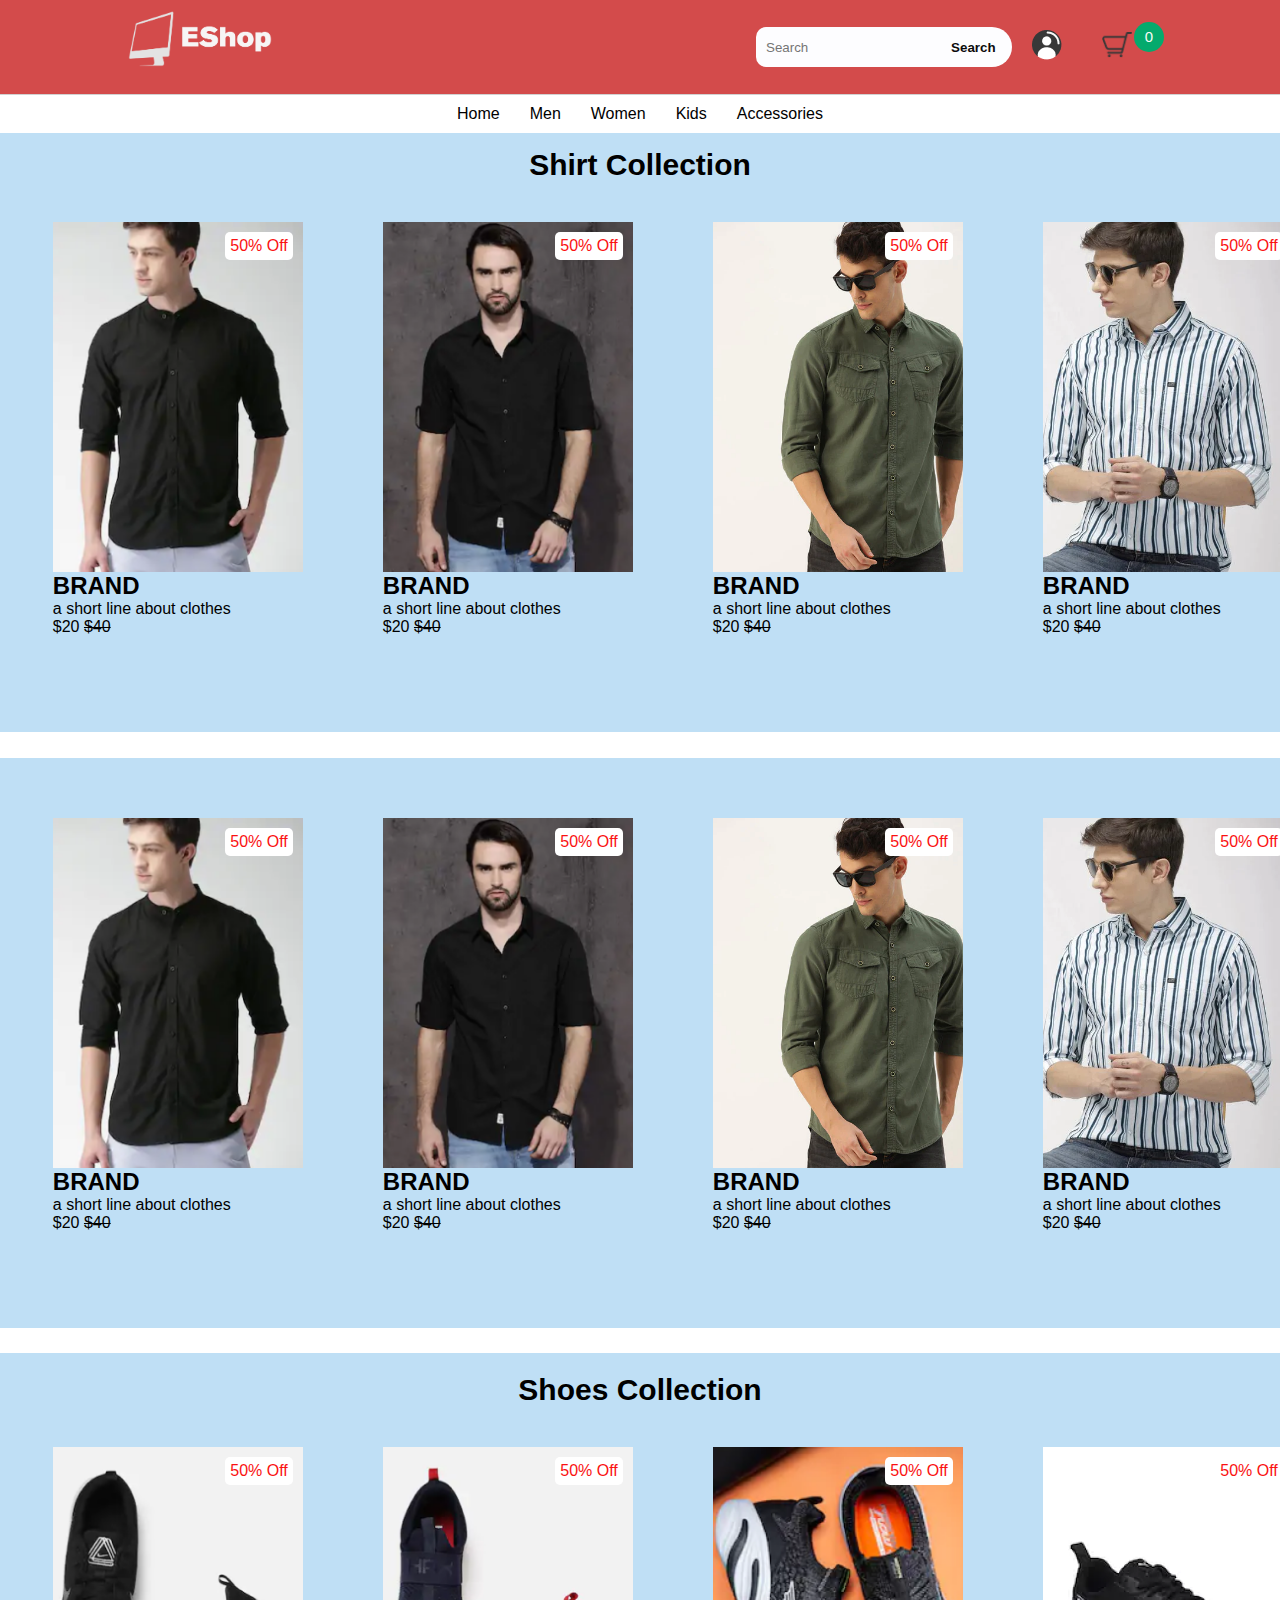
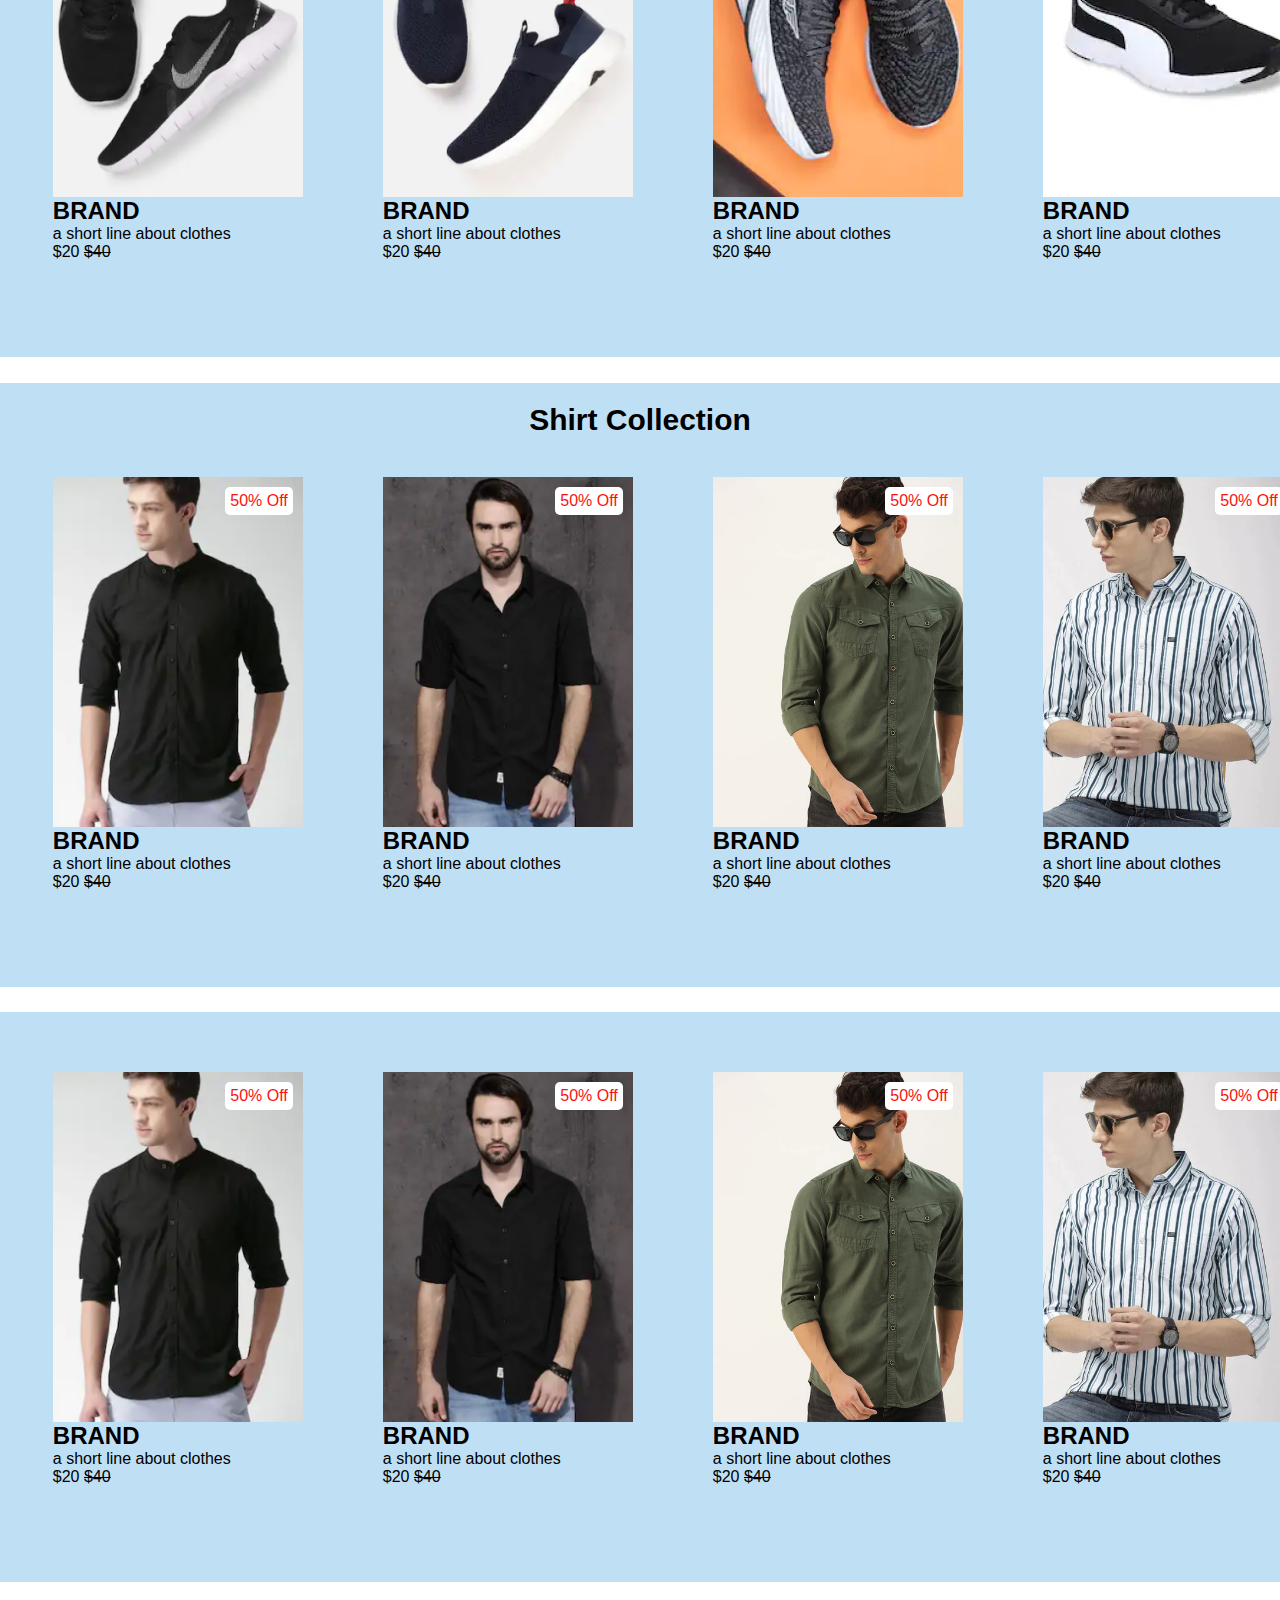
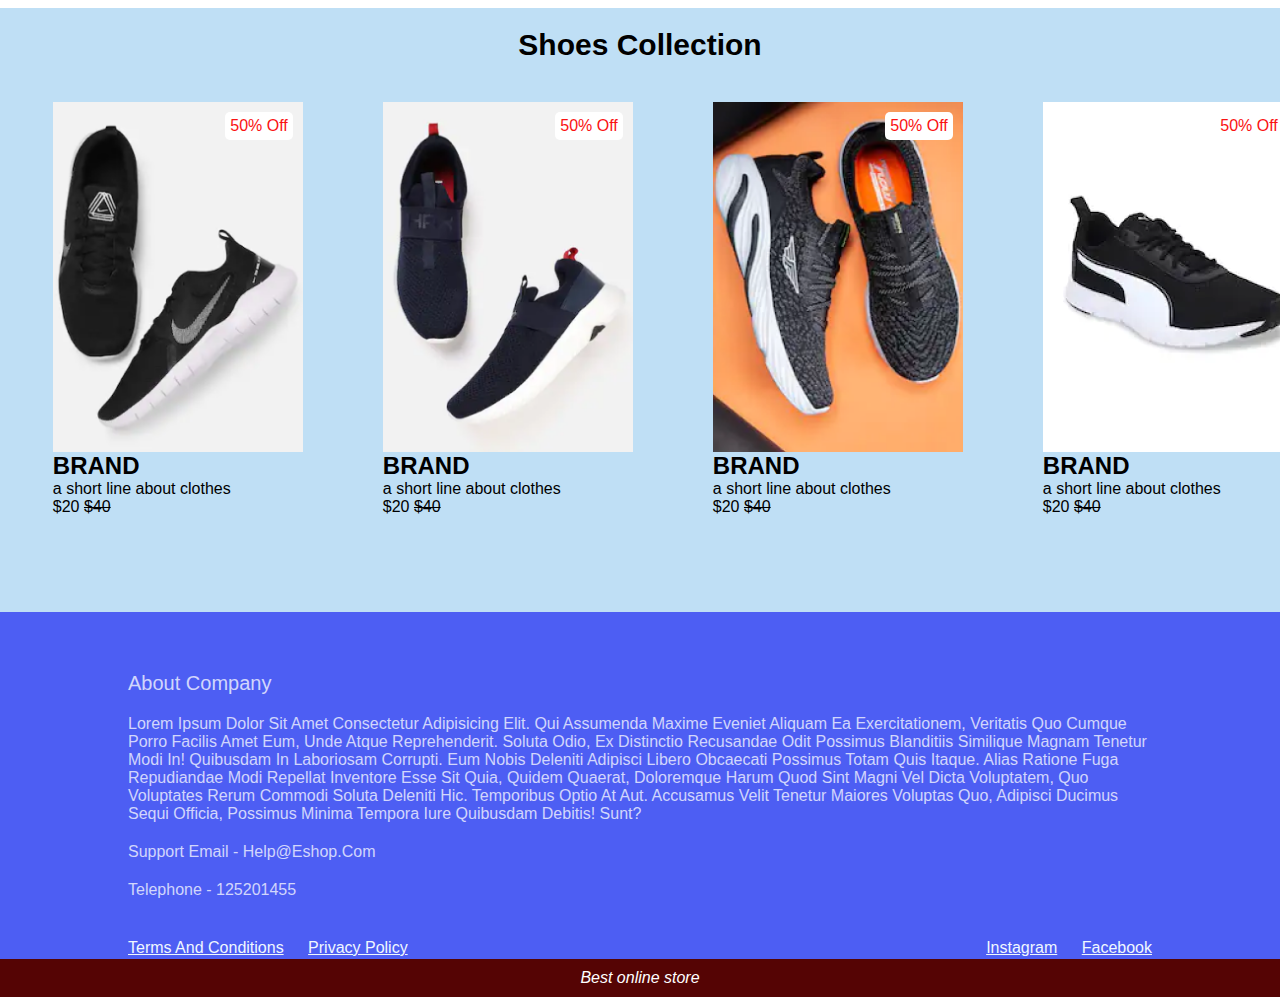
<file: index.html>
<!DOCTYPE html>
<html lang="en" dir = "ltr">
<head>
    <meta charset="UTF-8">
    <meta http-equiv="X-UA-Compatible" content="IE=edge">
    <meta name="viewport" content="width=device-width, initial-scale=1.0">
    <title>fashion Store</title>
   <link rel="stylesheet" href="css/home.css">

</head>

  
<body>
    <nav class = "navbar" >

    </nav>


    <header class =  "hero-section">
    <section class="product" >
       
        
   
        <h2 class = "product-category">Shirt collection</h2>

        <div class="product-container" >
            <div class="product-card">
                <div class="product-image">
                    
                   <img src="css/img/card7.png" class="product-thumb" alt="">
                   <span class="discount-tag">50% off</span>
                  <button class="card-btn">Add to wishlist</button>  
                </div>
                <div class="product-info">
                     <h2 class="product-brand">brand </h2>
                     <p class="product-short-des">a short line about clothes</p>
                     <span class="price">$20</span>
                     <span class="actual-price"><s>$40</s></span>
                </div>
            </div>
            <div class="product-card">
                <div class="product-image">
                    
                   <img src="css/img/card6.png" class="product-thumb" alt="">
                   <span class="discount-tag">50% off</span>
                  <button class="card-btn">Add to wishlist</button>  
                </div>
                <div class="product-info">
                     <h2 class="product-brand">brand </h2>
                     <p class="product-short-des">a short line about clothes</p>
                     <span class="price">$20</span>
                     <span class="actual-price"><s>$40</s></span>
                </div>
            </div>
            <div class="product-card">
                <div class="product-image">
                    
                   <img src="css/img/card3.png" class="product-thumb" alt="">
                   <span class="discount-tag">50% off</span>
                  <button class="card-btn">Add to wishlist</button>  
                </div>
                <div class="product-info">
                     <h2 class="product-brand">brand </h2>
                     <p class="product-short-des">a short line about clothes</p>
                     <span class="price">$20</span>
                     <span class="actual-price"><s>$40</s></span>
                </div>
            </div>
            <div class="product-card">
                <div class="product-image">
                    
                   <img src="css/img/card4.png" class="product-thumb" alt="">
                   <span class="discount-tag">50% off</span>
                  <button class="card-btn">Add to wishlist</button>  
                </div>
                <div class="product-info">
                     <h2 class="product-brand">brand </h2>
                     <p class="product-short-des">a short line about clothes</p>
                     <span class="price">$20</span>
                     <span class="actual-price"><s>$40</s></span>
                     
                </div>
            </div>
            <div class="product-card">
                <div class="product-image">
                    
                   <img src="css/img/card5.png" class="product-thumb" alt="">
                   <span class="discount-tag">50% off</span>
                  <button class="card-btn">Add to wishlist</button>  
                </div>
                <div class="product-info">
                     <h2 class="product-brand">brand </h2>
                     <p class="product-short-des">a short line about clothes</p>
                     <span class="price">$20</span>
                     <span class="actual-price"><s>$40</s></span>
                </div>
            </div>
            <div class="product-card">
                <div class="product-image">
                    
                   <img src="css/img/card2.png" class="product-thumb" alt="">
                   <span class="discount-tag">50% off</span>
                  <button class="card-btn">Add to wishlist</button>  
                </div>
                <div class="product-info">
                     <h2 class="product-brand">brand </h2>
                     <p class="product-short-des">a short line about clothes</p>
                     <span class="price">$20</span>
                     <span class="actual-price"><s></s></span>
                </div>
            </div>
            <div class="product-card">
                <div class="product-image">
                    <img src="css/img/card1.png" class="product-thumb" alt="">
                   <span class="discount-tag">50% off</span>
                  <button class="card-btn">Add to wishlist</button>  
                </div>
                <div class="product-info">
                     <h2 class="product-brand">brand </h2>
                     <p class="product-short-des">a short line about clothes</p>
                     <span class="price">$20</span>
                     <span class="actual-price"><s>$40</s></span>
                </div>
            </div>
            <div class="product-card">
                <div class="product-image">
                    
                    
                   <img src="css/img/card1.png" class="product-thumb" alt="">
                   <span class="discount-tag">50% off</span>
                  <button class="card-btn">Add to wishlist</button>  
                </div>
                <div class="product-info">
                     <h2 class="product-brand">brand </h2>
                     <p class="product-short-des">a short line about clothes</p>
                     <span class="price">$20</span>
                     <span class="actual-price"><s>$40</s></span>
                </div>
            </div>
            <div class="product-card">
                <div class="product-image">
                    
            
                    
                   <img src="css/img/card20.jpg" class="product-thumb" alt="">
                   <span class="discount-tag">50% off</span>
                  <button class="card-btn">Add to wishlist</button>  
                </div>
                <div class="product-info">
                     <h2 class="product-brand">brand </h2>
                     <p class="product-short-des">a short line about clothes</p>
                     <span class="price">$20</span>
                     <span class="actual-price"><s>$40</s></span>
                </div>
            </div>

            
        </div>
       

    </section>
    <section class="product" >
        
        
   
     

        <div class="product-container" >
            <div class="product-card">
                <div class="product-image">
                    
                   <img src="css/img/card7.png" class="product-thumb" alt="">
                   <span class="discount-tag">50% off</span>
                  <button class="card-btn">Add to wishlist</button>  
                </div>
                <div class="product-info">
                     <h2 class="product-brand">brand </h2>
                     <p class="product-short-des">a short line about clothes</p>
                     <span class="price">$20</span>
                     <span class="actual-price"><s>$40</s></span>
                </div>
            </div>
            <div class="product-card">
                <div class="product-image">
                    
                   <img src="css/img/card6.png" class="product-thumb" alt="">
                   <span class="discount-tag">50% off</span>
                  <button class="card-btn">Add to wishlist</button>  
                </div>
                <div class="product-info">
                     <h2 class="product-brand">brand </h2>
                     <p class="product-short-des">a short line about clothes</p>
                     <span class="price">$20</span>
                     <span class="actual-price"><s>$40</s></span>
                </div>
            </div>
            <div class="product-card">
                <div class="product-image">
                    
                   <img src="css/img/card3.png" class="product-thumb" alt="">
                   <span class="discount-tag">50% off</span>
                  <button class="card-btn">Add to wishlist</button>  
                </div>
                <div class="product-info">
                     <h2 class="product-brand">brand </h2>
                     <p class="product-short-des">a short line about clothes</p>
                     <span class="price">$20</span>
                     <span class="actual-price"><s>$40</s></span>
                </div>
            </div>
            <div class="product-card">
                <div class="product-image">
                    
                   <img src="css/img/card4.png" class="product-thumb" alt="">
                   <span class="discount-tag">50% off</span>
                  <button class="card-btn">Add to wishlist</button>  
                </div>
                <div class="product-info">
                     <h2 class="product-brand">brand </h2>
                     <p class="product-short-des">a short line about clothes</p>
                     <span class="price">$20</span>
                     <span class="actual-price"><s>$40</s></span>
                </div>
            </div>
            <div class="product-card">
                <div class="product-image">
                    
                   <img src="css/img/card5.png" class="product-thumb" alt="">
                   <span class="discount-tag">50% off</span>
                  <button class="card-btn">Add to wishlist</button>  
                </div>
                <div class="product-info">
                     <h2 class="product-brand">brand </h2>
                     <p class="product-short-des">a short line about clothes</p>
                     <span class="price">$20</span>
                     <span class="actual-price"><s>$40</s></span>
                </div>
            </div>
            <div class="product-card">
                <div class="product-image">
                    
                   <img src="css/img/card2.png" class="product-thumb" alt="">
                   <span class="discount-tag">50% off</span>
                  <button class="card-btn">Add to wishlist</button>  
                </div>
                <div class="product-info">
                     <h2 class="product-brand">brand </h2>
                     <p class="product-short-des">a short line about clothes</p>
                     <span class="price">$20</span>
                     <span class="actual-price">$40</span>
                </div>
            </div>
            <div class="product-card">
                <div class="product-image">
                    <img src="css/img/card1.png" class="product-thumb" alt="">
                   <span class="discount-tag">50% off</span>
                  <button class="card-btn">Add to wishlist</button>  
                </div>
                <div class="product-info">
                     <h2 class="product-brand">brand </h2>
                     <p class="product-short-des">a short line about clothes</p>
                     <span class="price">$20</span>
                     <span class="actual-price"><s>$40</s></span>
                </div>
            </div>
            <div class="product-card">
                <div class="product-image">
                    
                    
                   <img src="css/img/card4.png" class="product-thumb" alt="">
                   <span class="discount-tag">50% off</span>
                  <button class="card-btn">Add to wishlist</button>  
                </div>
                <div class="product-info">
                     <h2 class="product-brand">brand </h2>
                     <p class="product-short-des">a short line about clothes</p>
                     <span class="price">$20</span>
                     <span class="actual-price"><s>$40</s></span>
                </div>
            </div>
            <div class="product-card">
                <div class="product-image">
                    
            
                    
                   <img src="css/img/card20.jpg" class="product-thumb" alt="">
                   <span class="discount-tag">50% off</span>
                  <button class="card-btn">Add to wishlist</button>  
                </div>
                <div class="product-info">
                     <h2 class="product-brand">brand </h2>
                     <p class="product-short-des">a short line about clothes</p>
                     <span class="price">$20</span>
                     <span class="actual-price"><s>$40</s></span>
                </div>
            </div>

            
        </div>
        </section>
  
    <section class="product">
        
        <h2 class = "product-category">Shoes collection</h2>
    
        <div class="product-container">
            <div class="product-card">
                <div class="product-image">
                    <img src="css/img/card9.png" class="product-thumb" alt="">
                    <span class="discount-tag">50% off</span>
                   <button class="card-btn">Add to wishlist</button>  
                 </div>
                 <div class="product-info">
                      <h2 class="product-brand">brand </h2>
                      <p class="product-short-des">a short line about clothes</p>
                      <span class="price">$20</span>
                      <span class="actual-price"><s>$40</s></span>
                 </div>
             </div>
             
             <div class="product-card">
                 <div class="product-image">
                   <img src="css/img/card10.png" class="product-thumb" alt="">
                   <span class="discount-tag">50% off</span>
                  <button class="card-btn">Add to wishlist</button>  
                </div>
                <div class="product-info">
                     <h2 class="product-brand">brand </h2>
                     <p class="product-short-des">a short line about clothes</p>
                     <span class="price">$20</span>
                     <span class="actual-price"><s>$40</s></span>
                </div>
            </div>
            <div class="product-card">
                <div class="product-image">
                    
                   <img src="css/img/card11.png" class="product-thumb" alt="">
                   <span class="discount-tag">50% off</span>
                  <button class="card-btn">Add to wishlist</button>  
                </div>
                <div class="product-info">
                     <h2 class="product-brand">brand </h2>
                     <p class="product-short-des">a short line about clothes</p>
                     <span class="price">$20</span>
                     <span class="actual-price"><s>$40</s></span>
                </div>
            </div>
            <div class="product-card">
                <div class="product-image">
                    
                   <img src="css/img/card12.png" class="product-thumb" alt="">
                   <span class="discount-tag">50% off</span>
                  <button class="card-btn">Add to wishlist</button>  
                </div>
                <div class="product-info">
                     <h2 class="product-brand">brand </h2>
                     <p class="product-short-des">a short line about clothes</p>
                     <span class="price">$20</span>
                     <span class="actual-price"><s>$40</s></span>
                </div>
            </div>
            <div class="product-card">
                <div class="product-image">
                    
                   <img src="css/img/card13.jpg" class="product-thumb" alt="">
                   <span class="discount-tag">50% off</span>
                  <button class="card-btn">Add to wishlist</button>  
                </div>
                <div class="product-info">
                     <h2 class="product-brand">brand </h2>
                     <p class="product-short-des">a short line about clothes</p>
                     <span class="price">$20</span>
                     <span class="actual-price"><s>$40</s></span>
                </div>
            </div>
            <div class="product-card">
                <div class="product-image">
                    
                   <img src="css/img/card15.png" class="product-thumb" alt="">
                   <span class="discount-tag">50% off</span>
                  <button class="card-btn">Add to wishlist</button>  
                </div>
                <div class="product-info">
                     <h2 class="product-brand">brand </h2>
                     <p class="product-short-des">a short line about clothes</p>
                     <span class="price">$20</span>
                     <span class="actual-price"><s>$40</s></span>
                </div>
            </div>
            <div class="product-card">
                <div class="product-image">
                    
                   <img src="css/img/card16.png" class="product-thumb" alt="">
                   <span class="discount-tag">50% off</span>
                  <button class="card-btn">Add to wishlist</button>  
                </div>
                <div class="product-info">
                     <h2 class="product-brand">brand </h2>
                     <p class="product-short-des">a short line about clothes</p>
                     <span class="price">$20</span>
                     <span class="actual-price"><s>$40</s></span>
                </div>
            </div>
            <div class="product-card">
                <div class="product-image">
                    
                   <img src="css/img/card17.png" class="product-thumb" alt="">
                   <span class="discount-tag">50% off</span>
                  <button class="card-btn">Add to wishlist</button>  
                </div>
                <div class="product-info">
                     <h2 class="product-brand">brand </h2>
                     <p class="product-short-des">a short line about clothes</p>
                     <span class="price">$20</span>
                     <span class="actual-price"><s>$40</s></span>
                </div>
            </div>
            <div class="product-card">
                <div class="product-image">
                    
                   <img src="css/img/card18.png" class="product-thumb" alt="">
                   <span class="discount-tag">50% off</span>
                  <button class="card-btn">Add to wishlist</button>  
                </div>
                <div class="product-info">
                     <h2 class="product-brand">brand </h2>
                     <p class="product-short-des">a short line about clothes</p>
                     <span class="price">$20</span>
                     <span class="actual-price"><s>$40</s></span>
                </div>
            </div>
            
            

            
        </div>
       

    </section>
    <section class="product" >
       
        
   
        <h2 class = "product-category">Shirt collection</h2>

        <div class="product-container" >
            <div class="product-card">
                <div class="product-image">
                    
                   <img src="css/img/card7.png" class="product-thumb" alt="">
                   <span class="discount-tag">50% off</span>
                  <button class="card-btn">Add to wishlist</button>  
                </div>
                <div class="product-info">
                     <h2 class="product-brand">brand </h2>
                     <p class="product-short-des">a short line about clothes</p>
                     <span class="price">$20</span>
                     <span class="actual-price"><s>$40</s></span>
                </div>
            </div>
            <div class="product-card">
                <div class="product-image">
                    
                   <img src="css/img/card6.png" class="product-thumb" alt="">
                   <span class="discount-tag">50% off</span>
                  <button class="card-btn">Add to wishlist</button>  
                </div>
                <div class="product-info">
                     <h2 class="product-brand">brand </h2>
                     <p class="product-short-des">a short line about clothes</p>
                     <span class="price">$20</span>
                     <span class="actual-price"><s>$40</s></span>
                </div>
            </div>
            <div class="product-card">
                <div class="product-image">
                    
                   <img src="css/img/card3.png" class="product-thumb" alt="">
                   <span class="discount-tag">50% off</span>
                  <button class="card-btn">Add to wishlist</button>  
                </div>
                <div class="product-info">
                     <h2 class="product-brand">brand </h2>
                     <p class="product-short-des">a short line about clothes</p>
                     <span class="price">$20</span>
                     <span class="actual-price"><s>$40</s></span>
                </div>
            </div>
            <div class="product-card">
                <div class="product-image">
                    
                   <img src="css/img/card4.png" class="product-thumb" alt="">
                   <span class="discount-tag">50% off</span>
                  <button class="card-btn">Add to wishlist</button>  
                </div>
                <div class="product-info">
                     <h2 class="product-brand">brand </h2>
                     <p class="product-short-des">a short line about clothes</p>
                     <span class="price">$20</span>
                     <span class="actual-price"><s>$40</s></span>
                </div>
            </div>
            <div class="product-card">
                <div class="product-image">
                    
                   <img src="css/img/card5.png" class="product-thumb" alt="">
                   <span class="discount-tag">50% off</span>
                  <button class="card-btn">Add to wishlist</button>  
                </div>
                <div class="product-info">
                     <h2 class="product-brand">brand </h2>
                     <p class="product-short-des">a short line about clothes</p>
                     <span class="price">$20</span>
                     <span class="actual-price"><s>$40</s></span>
                </div>
            </div>
            <div class="product-card">
                <div class="product-image">
                    
                   <img src="css/img/card2.png" class="product-thumb" alt="">
                   <span class="discount-tag">50% off</span>
                  <button class="card-btn">Add to wishlist</button>  
                </div>
                <div class="product-info">
                     <h2 class="product-brand">brand </h2>
                     <p class="product-short-des">a short line about clothes</p>
                     <span class="price">$20</span>
                     <span class="actual-price"><s>$40</s></span>
                </div>
            </div>
            <div class="product-card">
                <div class="product-image">
                    <img src="css/img/card1.png" class="product-thumb" alt="">
                   <span class="discount-tag">50% off</span>
                  <button class="card-btn">Add to wishlist</button>  
                </div>
                <div class="product-info">
                     <h2 class="product-brand">brand </h2>
                     <p class="product-short-des">a short line about clothes</p>
                     <span class="price">$20</span>
                     <span class="actual-price"><s>$40</s></span>
                </div>
            </div>
            <div class="product-card">
                <div class="product-image">
                    
                    
                   <img src="css/img/card6.png" class="product-thumb" alt="">
                   <span class="discount-tag">50% off</span>
                  <button class="card-btn">Add to wishlist</button>  
                </div>
                <div class="product-info">
                     <h2 class="product-brand">brand </h2>
                     <p class="product-short-des">a short line about clothes</p>
                     <span class="price">$20</span>
                     <span class="actual-price"><s>$40</s></span>
                </div>
            </div>
            <div class="product-card">
                <div class="product-image">
                    
            
                    
                   <img src="css/img/card20.jpg" class="product-thumb" alt="">
                   <span class="discount-tag">50% off</span>
                  <button class="card-btn">Add to wishlist</button>  
                </div>
                <div class="product-info">
                     <h2 class="product-brand">brand </h2>
                     <p class="product-short-des">a short line about clothes</p>
                     <span class="price">$20</span>
                     <span class="actual-price"><s>$40</s></span>
                </div>
            </div>

            
        </div>
       

    </section>
    <section class="product" >
        
        
   
     

        <div class="product-container" >
            <div class="product-card">
                <div class="product-image">
                    
                   <img src="css/img/card7.png" class="product-thumb" alt="">
                   <span class="discount-tag">50% off</span>
                  <button class="card-btn">Add to wishlist</button>  
                </div>
                <div class="product-info">
                     <h2 class="product-brand">brand </h2>
                     <p class="product-short-des">a short line about clothes</p>
                     <span class="price">$20</span>
                     <span class="actual-price"><s>$40</s></span>
                </div>
            </div>
            <div class="product-card">
                <div class="product-image">
                    
                   <img src="css/img/card6.png" class="product-thumb" alt="">
                   <span class="discount-tag">50% off</span>
                  <button class="card-btn">Add to wishlist</button>  
                </div>
                <div class="product-info">
                     <h2 class="product-brand">brand </h2>
                     <p class="product-short-des">a short line about clothes</p>
                     <span class="price">$20</span>
                     <span class="actual-price"><s>$40</s></span>
                </div>
            </div>
            <div class="product-card">
                <div class="product-image">
                    
                   <img src="css/img/card3.png" class="product-thumb" alt="">
                   <span class="discount-tag">50% off</span>
                  <button class="card-btn">Add to wishlist</button>  
                </div>
                <div class="product-info">
                     <h2 class="product-brand">brand </h2>
                     <p class="product-short-des">a short line about clothes</p>
                     <span class="price">$20</span>
                     <span class="actual-price"><s>$40</s></span>
                </div>
            </div>
            <div class="product-card">
                <div class="product-image">
                    
                   <img src="css/img/card4.png" class="product-thumb" alt="">
                   <span class="discount-tag">50% off</span>
                  <button class="card-btn">Add to wishlist</button>  
                </div>
                <div class="product-info">
                     <h2 class="product-brand">brand </h2>
                     <p class="product-short-des">a short line about clothes</p>
                     <span class="price">$20</span>
                     <span class="actual-price"><s>$40</s></span>
                </div>
            </div>
            <div class="product-card">
                <div class="product-image">
                    
                   <img src="css/img/card5.png" class="product-thumb" alt="">
                   <span class="discount-tag">50% off</span>
                  <button class="card-btn">Add to wishlist</button>  
                </div>
                <div class="product-info">
                     <h2 class="product-brand">brand </h2>
                     <p class="product-short-des">a short line about clothes</p>
                     <span class="price">$20</span>
                     <span class="actual-price"><s>$40</s></span>
                </div>
            </div>
            <div class="product-card">
                <div class="product-image">
                    
                   <img src="css/img/card2.png" class="product-thumb" alt="">
                   <span class="discount-tag">50% off</span>
                  <button class="card-btn">Add to wishlist</button>  
                </div>
                <div class="product-info">
                     <h2 class="product-brand">brand </h2>
                     <p class="product-short-des">a short line about clothes</p>
                     <span class="price">$20</span>
                     <span class="actual-price"><s>$40</s></span>
                </div>
            </div>
            <div class="product-card">
                <div class="product-image">
                    <img src="css/img/card1.png" class="product-thumb" alt="">
                   <span class="discount-tag">50% off</span>
                  <button class="card-btn">Add to wishlist</button>  
                </div>
                <div class="product-info">
                     <h2 class="product-brand">brand </h2>
                     <p class="product-short-des">a short line about clothes</p>
                     <span class="price">$20</span>
                     <span class="actual-price"><s>$40</s></span>
                </div>
            </div>
            <div class="product-card">
                <div class="product-image">
                    
                    
                   <img src="css/img/card8.png" class="product-thumb" alt="">
                   <span class="discount-tag">50% off</span>
                  <button class="card-btn">Add to wishlist</button>  
                </div>
                <div class="product-info">
                     <h2 class="product-brand">brand </h2>
                     <p class="product-short-des">a short line about clothes</p>
                     <span class="price">$20</span>
                     <span class="actual-price"><s>$40</s></span>
                </div>
            </div>
            <div class="product-card">
                <div class="product-image">
                    
            
                    
                   <img src="css/img/card20.jpg" class="product-thumb" alt="">
                   <span class="discount-tag">50% off</span>
                  <button class="card-btn">Add to wishlist</button>  
                </div>
                <div class="product-info">
                     <h2 class="product-brand">brand </h2>
                     <p class="product-short-des">a short line about clothes</p>
                     <span class="price">$20</span>
                     <span class="actual-price"><s>$40</s></span>
                </div>
            </div>

            
        </div>
        </section>
  
    <section class="product">
        
        <h2 class = "product-category">Shoes collection</h2>
    
        <div class="product-container">
            <div class="product-card">
                <div class="product-image">
                    <img src="css/img/card9.png" class="product-thumb" alt="">
                    <span class="discount-tag">50% off</span>
                   <button class="card-btn">Add to wishlist</button>  
                 </div>
                 <div class="product-info">
                      <h2 class="product-brand">brand </h2>
                      <p class="product-short-des">a short line about clothes</p>
                      <span class="price">$20</span>
                      <span class="actual-price"><s>$40</s></span>
                 </div>
             </div>
             
             <div class="product-card">
                 <div class="product-image">
                   <img src="css/img/card10.png" class="product-thumb" alt="">
                   <span class="discount-tag">50% off</span>
                  <button class="card-btn">Add to wishlist</button>  
                </div>
                <div class="product-info">
                     <h2 class="product-brand">brand </h2>
                     <p class="product-short-des">a short line about clothes</p>
                     <span class="price">$20</span>
                     <span class="actual-price"><s>$40</s></span>
                </div>
            </div>
            <div class="product-card">
                <div class="product-image">
                    
                   <img src="css/img/card11.png" class="product-thumb" alt="">
                   <span class="discount-tag">50% off</span>
                  <button class="card-btn">Add to wishlist</button>  
                </div>
                <div class="product-info">
                     <h2 class="product-brand">brand </h2>
                     <p class="product-short-des">a short line about clothes</p>
                     <span class="price">$20</span>
                     <span class="actual-price"><s>$40</s></span>
                </div>
            </div>
            <div class="product-card">
                <div class="product-image">
                    
                   <img src="css/img/card12.png" class="product-thumb" alt="">
                   <span class="discount-tag">50% off</span>
                  <button class="card-btn">Add to wishlist</button>  
                </div>
                <div class="product-info">
                     <h2 class="product-brand">brand </h2>
                     <p class="product-short-des">a short line about clothes</p>
                     <span class="price">$20</span>
                     <span class="actual-price"><s>$40</s></span>
                </div>
            </div>
            <div class="product-card">
                <div class="product-image">
                    
                   <img src="css/img/card13.jpg" class="product-thumb" alt="">
                   <span class="discount-tag">50% off</span>
                  <button class="card-btn">Add to wishlist</button>  
                </div>
                <div class="product-info">
                     <h2 class="product-brand">brand </h2>
                     <p class="product-short-des">a short line about clothes</p>
                     <span class="price">$20</span>
                     <span class="actual-price"><s>$40</s></span>
                </div>
            </div>
            <div class="product-card">
                <div class="product-image">
                    
                   <img src="css/img/card15.png" class="product-thumb" alt="">
                   <span class="discount-tag">50% off</span>
                  <button class="card-btn">Add to wishlist</button>  
                </div>
                <div class="product-info">
                     <h2 class="product-brand">brand </h2>
                     <p class="product-short-des">a short line about clothes</p>
                     <span class="price">$20</span>
                     <span class="actual-price"><s>$40</s></span>
                </div>
            </div>
            <div class="product-card">
                <div class="product-image">
                    
                   <img src="css/img/card16.png" class="product-thumb" alt="">
                   <span class="discount-tag">50% off</span>
                  <button class="card-btn">Add to wishlist</button>  
                </div>
                <div class="product-info">
                     <h2 class="product-brand">brand </h2>
                     <p class="product-short-des">a short line about clothes</p>
                     <span class="price">$20</span>
                     <span class="actual-price"><s>$40</s></span>
                </div>
            </div>
            <div class="product-card">
                <div class="product-image">
                    
                   <img src="css/img/card17.png" class="product-thumb" alt="">
                   <span class="discount-tag">50% off</span>
                  <button class="card-btn">Add to wishlist</button>  
                </div>
                <div class="product-info">
                     <h2 class="product-brand">brand </h2>
                     <p class="product-short-des">a short line about clothes</p>
                     <span class="price">$20</span>
                     <span class="actual-price"><s>$40</s></span>
                </div>
            </div>
            <div class="product-card">
                <div class="product-image">
                    
                   <img src="css/img/card18.png" class="product-thumb" alt="">
                   <span class="discount-tag">50% off</span>
                  <button class="card-btn">Add to wishlist</button>  
                </div>
                <div class="product-info">
                     <h2 class="product-brand">brand </h2>
                     <p class="product-short-des">a short line about clothes</p>
                     <span class="price">$20</span>
                     <span class="actual-price"><s>$40</s></span>
                </div>
            </div>
            
            

            
        </div>
        </section>

    </header>
    <footer>
      
         </footer>
         <script src="http://ajax.googleapis.com/ajax/libs/jquery/1.7.1/jquery.min.js" type="text/javascript"></script>
    <script src="js/nav.js"></script>
    <script src="js/cart.js"></script>
    <script src="js/footer.js"></script>
    <script>
        var a = document.getElementByclassName("product-thumb").getAttribute("src");
        alert(a);
    </script>
    <script>
        
        let slideIndex = 0;
showSlides();

function showSlides() {
  let i;
  let slides = document.getElementsByClassName("collection");
  for (i = 0; i < slides.length; i++) {
    slides[i].style.display = "none";
  }
  slideIndex++;
  if (slideIndex > slides.length) {slideIndex = 1}
  slides[slideIndex-1].style.display = "block";
  setTimeout(showSlides, 4000); // Change image every 2 seconds
}
    </script>

    
</body> 
</html>
</file>
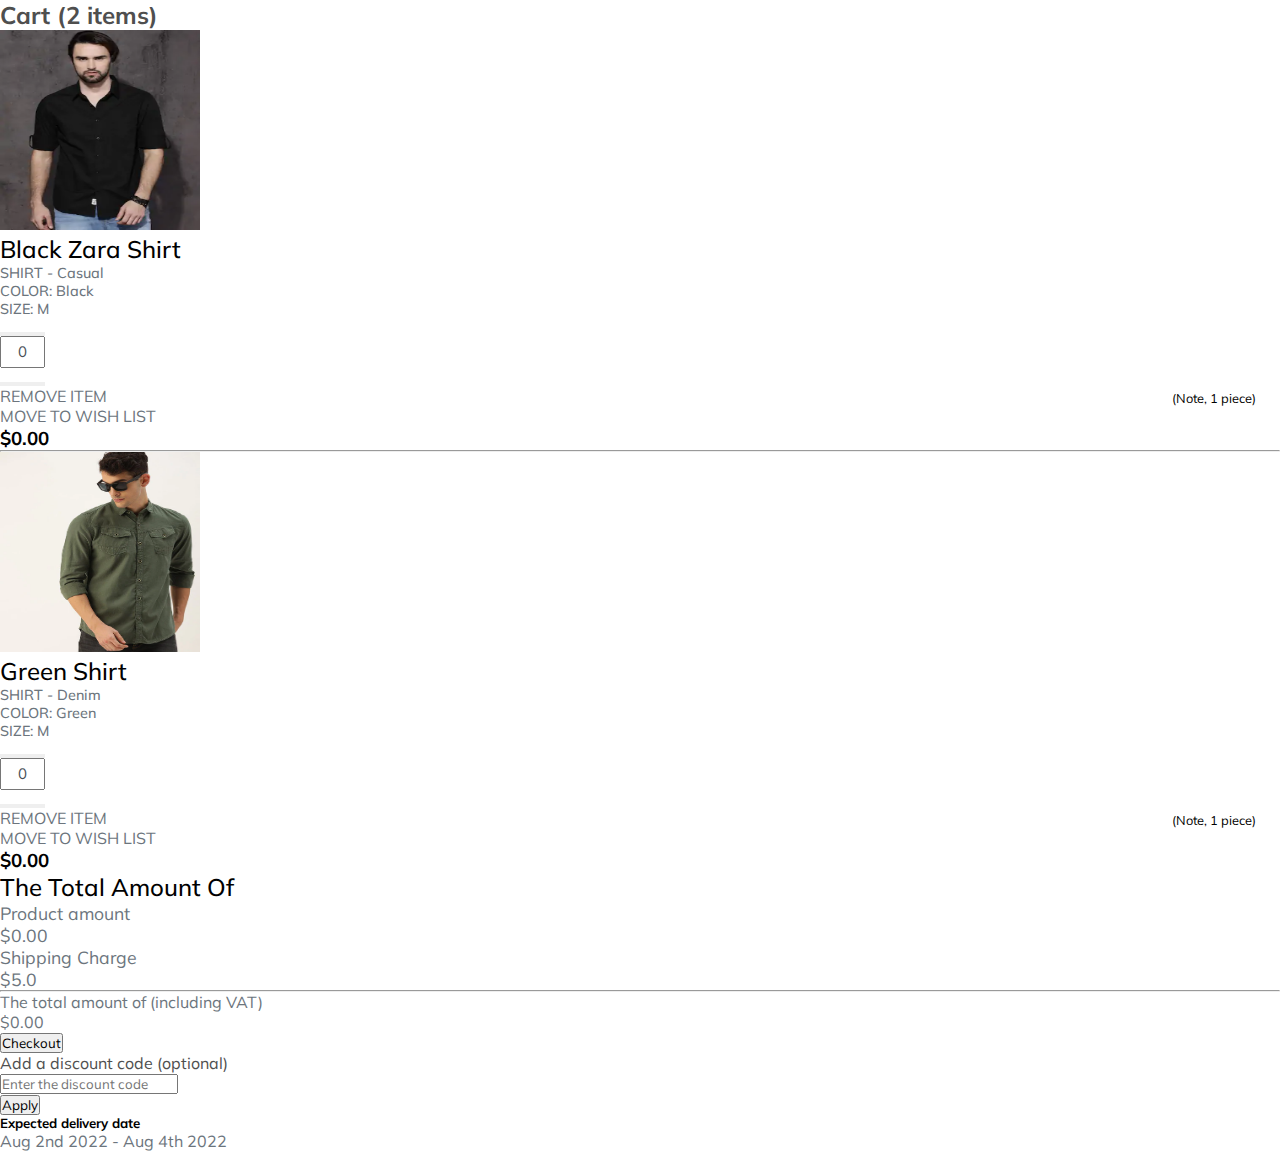
<file: cart.html>
<!DOCTYPE html>
<html lang="en">
<head>
    <meta charset="UTF-8">
    <meta http-equiv="X-UA-Compatible" content="IE=edge">
    <meta name="viewport" content="width=device-width, initial-scale=1.0">
    <title>Cart</title>
    <link rel="stylesheet" href="https://stackpath.bootstrapcdn.com/bootstrap/5.0.0-alpha1/css/bootstrap.min.css" integrity="sha384-r4NyP46KrjDleawBgD5tp8Y7UzmLA05oM1iAEQ17CSuDqnUK2+k9luXQOfXJCJ4I" crossorigin="anonymous">
    <link rel="stylesheet" href="https://cdnjs.cloudflare.com/ajax/libs/font-awesome/5.10.0/css/all.min.css" integrity="sha512-PgQMlq+nqFLV4ylk1gwUOgm6CtIIXkKwaIHp/PAIWHzig/lKZSEGKEysh0TCVbHJXCLN7WetD8TFecIky75ZfQ==" crossorigin="anonymous" />
    <link rel="stylesheet" type="text/css" href="css/cart.css">

</head>

        <body class="bg-light">
        <div class="container-fluid">
        <div class="row">
        <div class="col-md-10 col-11 mx-auto">
        <div class="row mt-5 gx-3">
        
        <div class="col-md-12 col-lg-8 col-11 mx-auto main_cart mb-lg-0 mb-5 shadow">
        <div class="card p-4">
        <h2 class="py-4 font-weight-bold">Cart (2 items)</h2>
        <div class="row">
       
        <div class="col-md-5 col-11 mx-auto bg-light d-flex justify-content-center align-items-center shadow product_img">
        <img src="css/img/card6.png" class="img-fluid" alt="cart img">
        </div>
        

<div class="col-md-7 col-11 mx-auto px-4 mt-2">
    <div class="row">
    
    <div class="col-6 card-title">
    <h1 class="mb-4 product_name">Black Zara Shirt</h1>
    <p class="mb-2">SHIRT - Casual</p>
    <p class="mb-2">COLOR: Black</p>
    <p class="mb-3">SIZE: M</p>
    </div>
   
    <div class="col-6">
    <ul class="pagination justify-content-end set_quantity">
    <li class="page-item">
    <button class="page-link " onclick="decreaseNumber('textbox','itemval')">
    <i class="fas fa-minus"></i> </button>
    </li>
    <li class="page-item"><input type="text" name="" class="page-link" value="0" id="textbox" >
    </li>
    <li class="page-item">
    <button class="page-link" onclick="increaseNumber('textbox','itemval')"> <i class="fas fa-plus"></i></button>
    </li>
    </ul>
    </div>
    </div>
   
    <div class="row">
    <div class="col-8 d-flex justify-content-between remove_wish">
    <p><i class="fas fa-trash-alt"></i> REMOVE ITEM</p>
    <p><i class="fas fa-heart"></i>MOVE TO WISH LIST </p>
    </div>
    <div class="col-4 d-flex justify-content-end price_money">
    <h3>$<span id="itemval">0.00 </span></h3>
    </div>
    </div>
    </div>
    </div>
    </div>
    <hr/>
    
    <div class="card p-4">
    <div class="row">
    
    <div class="col-md-5 col-11 mx-auto bg-light d-flex justify-content-center align-items-center shadow product_img">
    <img src="css/img/card3.png" class="img-fluid" alt="cart img">
    </div>
    
<div class="col-md-7 col-11 mx-auto px-4 mt-2">
    <div class="row">
   
    <div class="col-6 card-title">
    <h1 class="mb-4 product_name">Green Shirt</h1>
    <p class="mb-2">SHIRT - Denim</p>
    <p class="mb-2">COLOR: Green</p>
    <p class="mb-3">SIZE: M</p>
    </div>
    
    <div class="col-6">
    <ul class="pagination justify-content-end set_quantity">
    <li class="page-item">
    <button class="page-link " onclick="decreaseNumber('textbox1','itemval1')"> <i class="fas fa-minus"></i> </button>
    </li>
    <li class="page-item"><input type="text" name="" class="page-link" value="0" id="textbox1" >
    </li>
    <li class="page-item">
    <button class="page-link" onclick="increaseNumber('textbox1','itemval1')"> <i class="fas fa-plus"></i></button>
    </li>
    </ul>
    </div>
    </div>
   
    <div class="row">
    <div class="col-8 d-flex justify-content-between remove_wish">
    <p><i class="fas fa-trash-alt"></i> REMOVE ITEM</p>
    <p><i class="fas fa-heart"></i>MOVE TO WISH LIST </p>
    </div>
    <div class="col-4 d-flex justify-content-end price_money">
    <h3>$<span id="itemval1">0.00 </span> </h3>
    </div>
    </div>
    </div>
    </div>
    </div>
    </div>

    <div class="col-md-12 col-lg-4 col-11 mx-auto mt-lg-0 mt-md-5">
    <div class="right_side p-3 shadow bg-white">
    <h2 class="product_name mb-5">The Total Amount Of</h2>
    <div class="price_indiv d-flex justify-content-between">
    <p>Product amount</p>
    <p>$<span id="product_total_amt">0.00</span></p>
    </div>
    <div class="price_indiv d-flex justify-content-between">
    <p>Shipping Charge</p>
    <p>$<span id="shipping_charge">5.0</span></p>
    </div>
    <hr />
    <div class="total-amt d-flex justify-content-between font-weight-bold">
    <p>The total amount of (including VAT)</p>
    <p>$<span id="total_cart_amt">0.00</span></p>
    </div>
    <button class="btn btn-primary text-uppercase">Checkout</button>
    </div>
    
    <div class="discount_code mt-3 shadow">
    <div class="card">
    <div class="card-body">
    <a class="d-flex justify-content-between" data-toggle="collapse" href="#collapseExample" aria-expanded="false" aria-controls="collapseExample">
    Add a discount code (optional)
    <span><i class="fas fa-chevron-down pt-1"></i></span>
    </a>
    <div class="collapse" id="collapseExample">
    <div class="mt-3">
    <input type="text" name="" id="discount_code1" class="form-control font-weight-bold" placeholder="Enter the discount code">
  
    </div>
    <button class="btn btn-primary btn-sm mt-3" onclick="discount_code()">Apply</button>
    </div>
    </div>
    </div>
    </div>

<div class="mt-3 shadow p-3 bg-white">
    <div class="pt-4">
    <h5 class="mb-4">Expected delivery date</h5>
    <p>Aug 2nd 2022 - Aug 4th 2022</p>
    </div>
    </div>
    </div>
</div>
    </div>
    </div>
    </div>
    
    <script src="https://cdn.jsdelivr.net/npm/popper.js@1.16.0/dist/umd/popper.min.js" integrity="sha384-Q6E9RHvbIyZFJoft+2mJbHaEWldlvI9IOYy5n3zV9zzTtmI3UksdQRVvoxMfooAo" crossorigin="anonymous"></script>
    <script src="https://stackpath.bootstrapcdn.com/bootstrap/5.0.0-alpha1/js/bootstrap.min.js" integrity="sha384-oesi62hOLfzrys4LxRF63OJCXdXDipiYWBnvTl9Y9/TRlw5xlKIEHpNyvvDShgf/" crossorigin="anonymous"></script>
    
    <script type="text/javascript">
    
    var product_total_amt = document.getElementById('product_total_amt');
    var shipping_charge = document.getElementById('shipping_charge');
    var total_cart_amt = document.getElementById('total_cart_amt');
    var discountCode = document.getElementById('discount_code1');
    const decreaseNumber = (incdec, itemprice) => {
    var itemval = document.getElementById(incdec);
    var itemprice = document.getElementById(itemprice);
    console.log( itemprice.innerHTML);
    
    if(itemval.value <= 0){
    itemval.value = 0;
    alert('Negative quantity not allowed');
    }else{
    itemval.value = parseInt(itemval.value) - 1;
    itemval.style.background = '#fff';
    itemval.style.color = '#000';
    itemprice.innerHTML  = parseInt(itemprice.innerHTML) - 20;
    product_total_amt.innerHTML  = parseInt(product_total_amt.innerHTML) - 20;
    total_cart_amt.innerHTML  = parseInt(product_total_amt.innerHTML) + parseInt(shipping_charge.innerHTML);
    }
    }
    const increaseNumber = (incdec, itemprice) => {
    var itemval = document.getElementById(incdec);
    var itemprice = document.getElementById(itemprice);
    
    if(itemval.value >= 5){
    itemval.value = 5;
    alert('max 5 allowed');
    itemval.style.background = 'red';
    itemval.style.color = '#fff';
    }else{
    itemval.value = parseInt(itemval.value) + 1;
    itemprice.innerHTML  = parseInt(itemprice.innerHTML ) + 20;
    product_total_amt.innerHTML  = parseInt(product_total_amt.innerHTML) + 20;
    total_cart_amt.innerHTML  = parseInt(product_total_amt.innerHTML) + parseInt(shipping_charge.innerHTML);
    }
    }
   
    const  discount_code = () => {
    let totalamtcurr = parseInt(total_cart_amt.innerHTML);
    let error_trw = document.getElementById('error_trw');
    if(discountCode.value === 'dheerendra'){
    let newtotalamt = totalamtcurr - 10;
    total_cart_amt.innerHTML = newtotalamt;
    error_trw.innerHTML = "code is valid";
    }else{
    error_trw.innerHTML = " inValid code";
    }
    }
    </script>
   

    
</body>
</html>
</file>
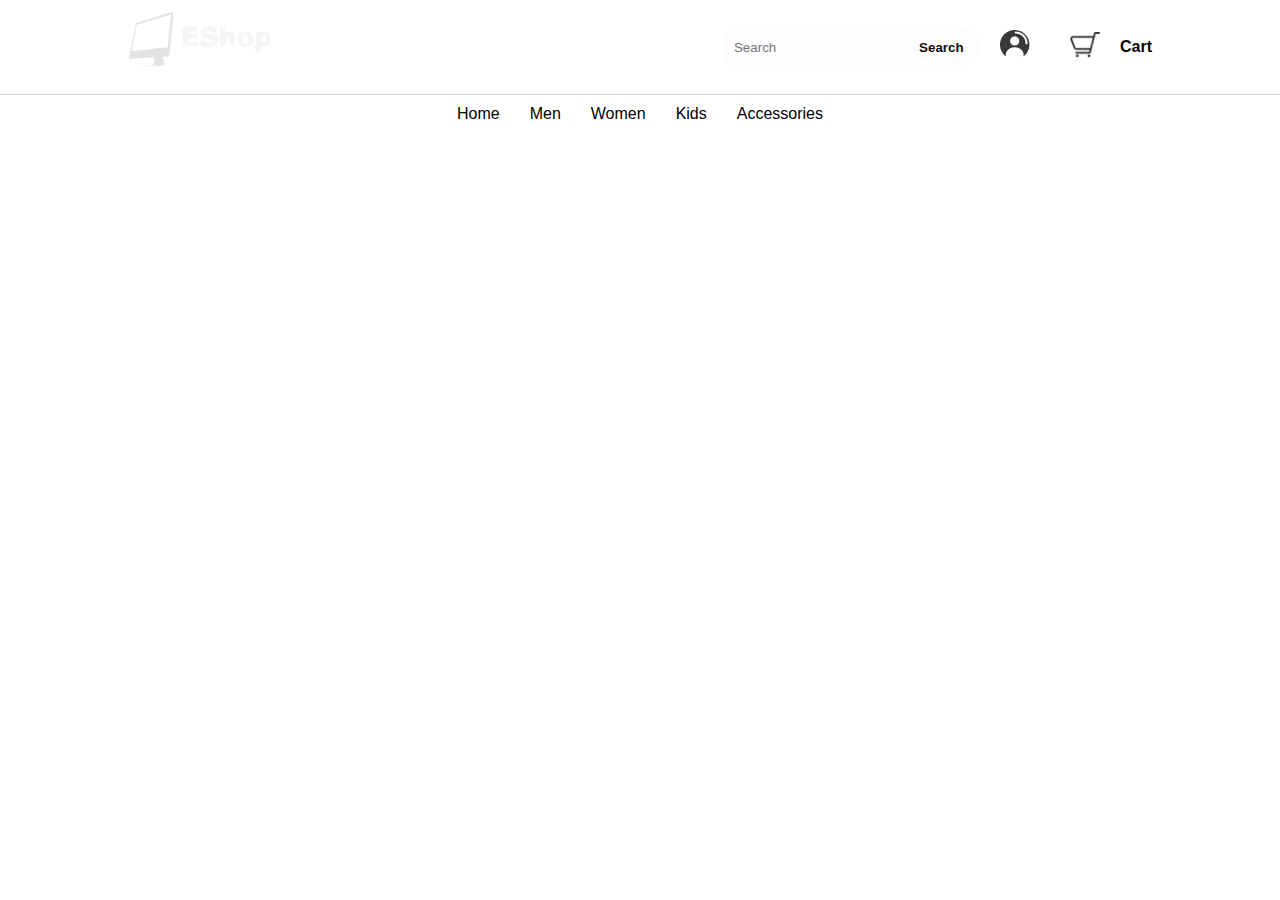
<file: nav.html>
<!DOCTYPE html>
<html lang="en">
<head>
  <meta charset="UTF-8">
  <meta http-equiv="X-UA-Compatible" content="IE=edge">
  <meta name="viewport" content="width=device-width, initial-scale=1.0">
  <link rel="stylesheet" href = "css/home.css">
</head>
<body>
  

<div class="nav">
    <img src="css/img/Color logo - no background.png" class="brand-logo" alt=" ">
    <div class = "nav-items">
        <div class = "search">
            <input type="text" class="search-box" placeholder="search">
         
            <button class="search-btn">search</button>
</div>
 <a>
 <img src="css/img/user.png" id  = "user-img"alt="User" /></a>
 <div class = "login-logout-popup hide"> 
   <p class="account-info"> log in as, name</p>
   <button class = "btn" id = "user-btn"> log out</button>
 </div>
 <a href="#"><img src="css/img/cart.png" alt="User" />

 </a>
 <p class="cart">cart</p>

</div>
</div>
<ul class="link-container" id = "mynav">
    <li class="link-item"><a href="#" class="links">Home</a></li>
    <li class="link-item"><a href="#" class="link">Men</a></li>
    <li class="link-item"><a href="#" class="link">Women</a></li>
    <li class="link-item"><a href="#" class="link">Kids</a></li>
    <li class="link-item"><a href="#" class="link">accessories</a></li>
    
  </a>
</ul>
</body>
</html>
</file>
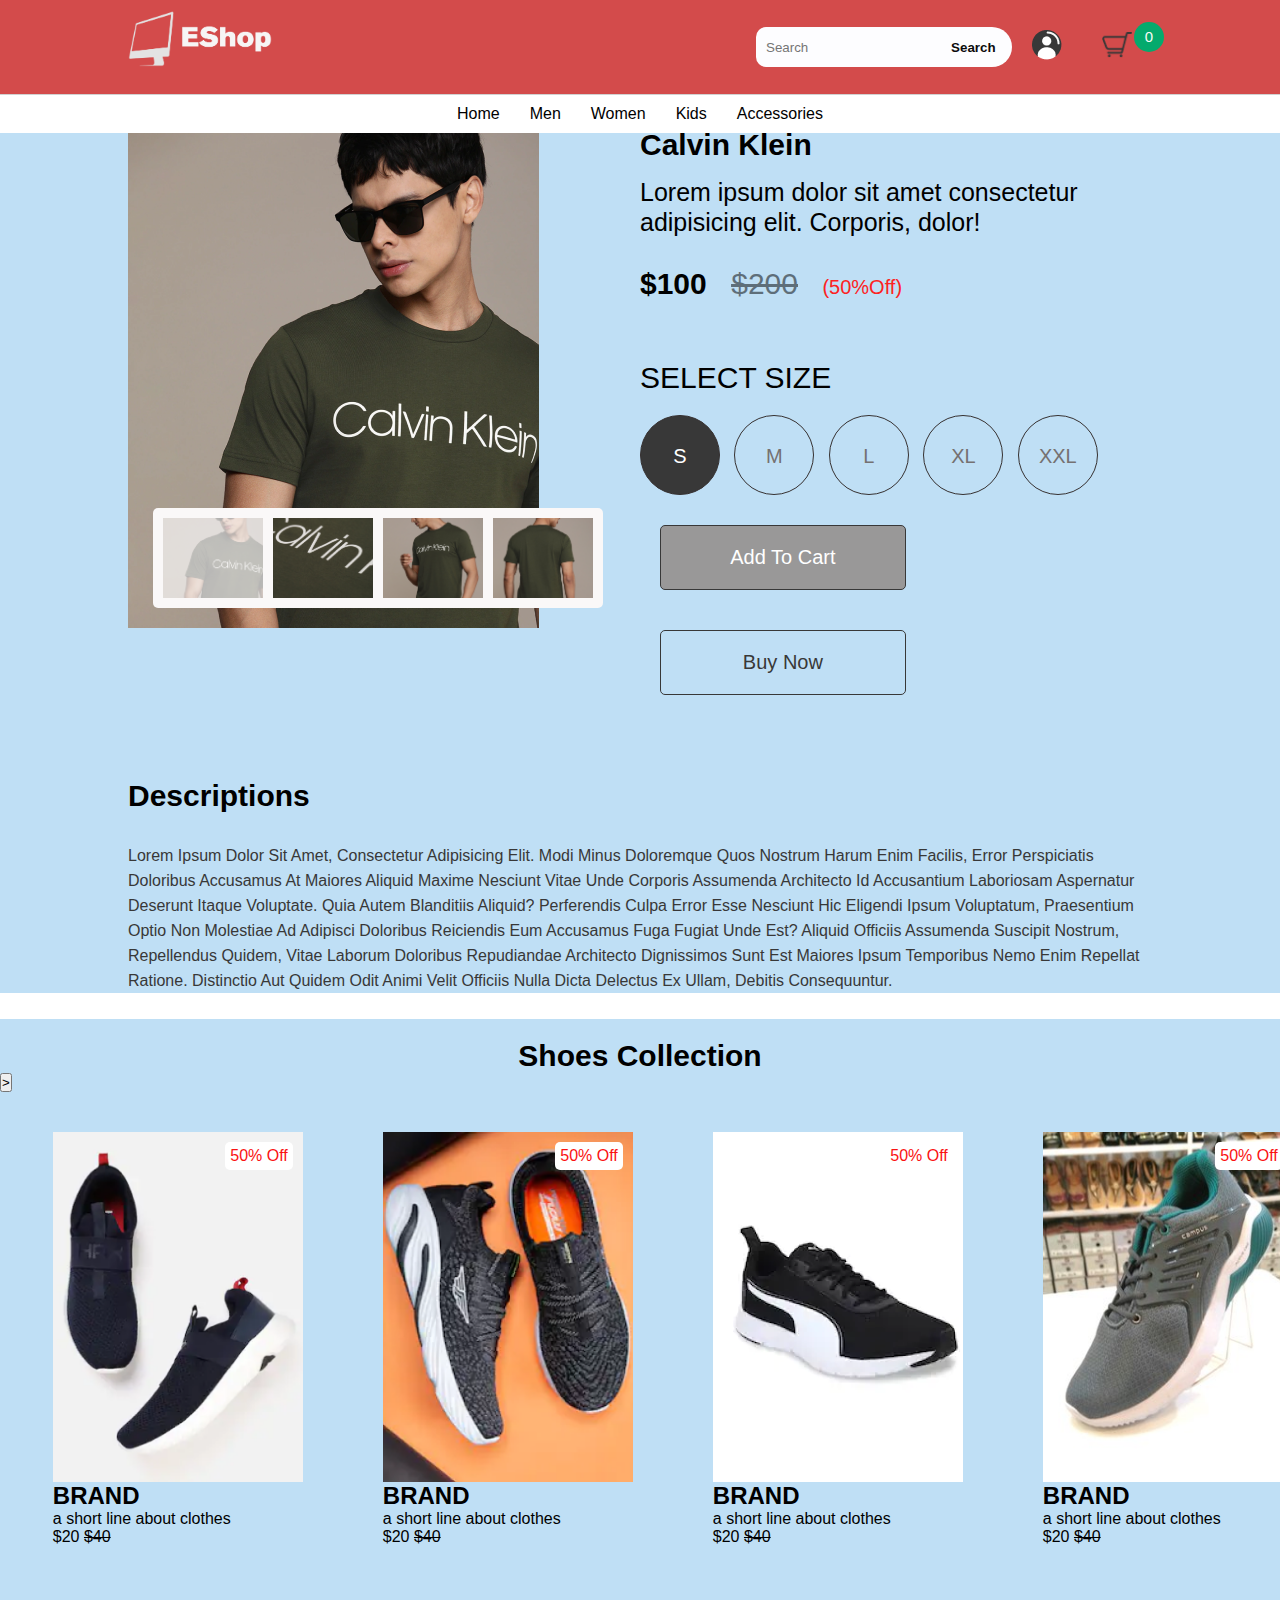
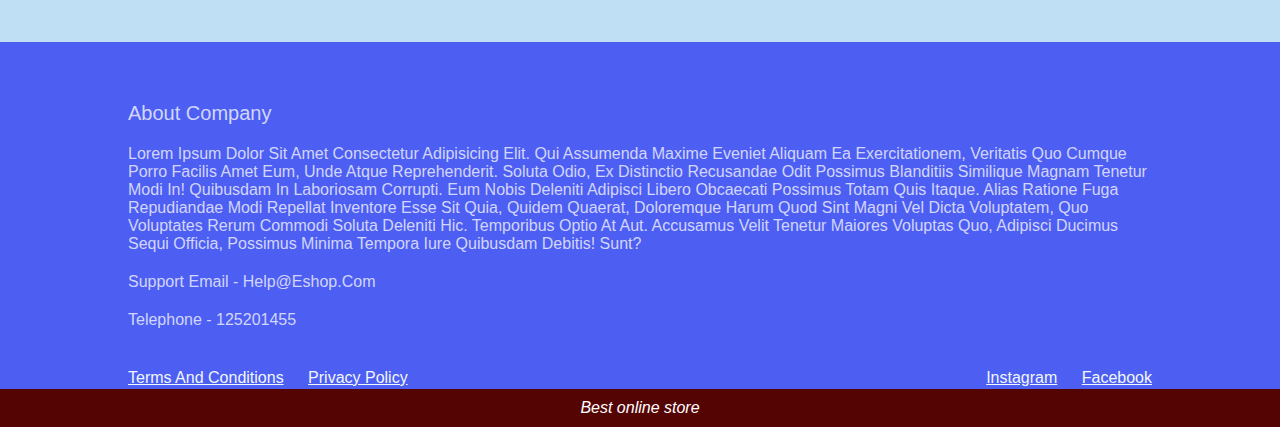
<file: product.html>
<!DOCTYPE html>
<html lang="en">
<head>
    <meta charset="UTF-8">
    <meta http-equiv="X-UA-Compatible" content="IE=edge">
    <meta name="viewport" content="width=device-width, initial-scale=1.0">
    <title>Product</title>
    <link rel="stylesheet" href = "css/product.css">
    <link rel="stylesheet" href = "css/home.css">

</head>
<body>
    <nav class="navbar"></nav>
    <section class="product-details">
        <div class="image-slider">
            <div class="product-images">
        <img src="css/img/product image 1.png" class = "active" alt = "">
        <img src="css/img/product image 2.png" alt = "">
        <img src="css/img/product image 3.png" alt = "">
        <img src="css/img/product image 4.png" alt = "">

        </div>

    </div>
    <div class="details">
        <h2 class="product-brand">calvin klein</h2>
        <p class="product-short-des">Lorem ipsum dolor sit amet consectetur adipisicing elit. Corporis, dolor!
        </p>
        <span class="product-price">$100</span>
        <span class="product-actual-price"><s>$200</s></span>
        <span class="product-discount"> (50%Off) </span>
        <p class="product-sub-heading"> select size </p>
        <input type="radio" name = "size" value = "s" checked hidden id = "s-size">
         <label for = "s-size" class = "size-radio-btn check">s</label>
         <input type="radio" name = "size" value = "m" hidden id = "m-size">
         <label for = "m-size" class = "size-radio-btn">m</label>
         <input type="radio" name = "size" value = "l" hidden id = "l-size">
         <label for = "l-size" class = "size-radio-btn">l</label>
         <input type="radio" name = "size" value = "xl" hidden id = "xl-size">
         <label for = "xl-size" class = "size-radio-btn">xl</label>
         <input type="radio" name = "size" value = "s" hidden id = "s-size">
         <label for = "xxl-size" class = "size-radio-btn">xxl</label>
         <button class="btn crt-btn">add to cart</button>
         <button class="btn">Buy now</button>
    </div>
    </section>
    <section class = "detail-des">
        <h2 class="heading">
            descriptions
        </h2>
        <p class = "des"> Lorem ipsum dolor sit amet, consectetur adipisicing elit. Modi minus doloremque quos nostrum harum enim facilis, error perspiciatis doloribus accusamus at maiores aliquid maxime nesciunt vitae unde corporis assumenda architecto id accusantium laboriosam aspernatur deserunt itaque voluptate. Quia autem blanditiis aliquid? Perferendis culpa error esse nesciunt hic eligendi ipsum voluptatum, praesentium optio non molestiae ad adipisci doloribus reiciendis eum accusamus fuga fugiat unde est? Aliquid officiis assumenda suscipit nostrum, repellendus quidem, vitae laborum doloribus repudiandae architecto dignissimos sunt est maiores ipsum temporibus nemo enim repellat ratione. Distinctio aut quidem odit animi velit officiis nulla dicta delectus ex ullam, debitis consequuntur.</p>
    </section>
    <section class="product">
        <h2 class = "product-category">shoes collection</h2>
    
      <button class="left-paddle paddle hidden">
        <
    </button>
    <button class="right-paddle paddle">
        >
    </button>
    
        <div class="product-container">
            <div class="product-card">
                <div class="product-image">
                    
                   <img src="css/img/card10.png" class="product-thumb" alt="">
                   <span class="discount-tag">50% off</span>
                  <button class="card-btn">Add to wishlist</button>  
                </div>
                <div class="product-info">
                     <h2 class="product-brand">brand </h2>
                     <p class="product-short-des">a short line about clothes</p>
                     <span class="price">$20</span>
                     <span class="actual-price"><s>$40</s></span>
                </div>
            </div>
            <div class="product-card">
                <div class="product-image">
                    
                   <img src="css/img/card11.png" class="product-thumb" alt="">
                   <span class="discount-tag">50% off</span>
                  <button class="card-btn">Add to wishlist</button>  
                </div>
                <div class="product-info">
                     <h2 class="product-brand">brand </h2>
                     <p class="product-short-des">a short line about clothes</p>
                     <span class="price">$20</span>
                     <span class="actual-price"><s>$40</s></span>
                </div>
            </div>
            <div class="product-card">
                <div class="product-image">
                    
                   <img src="css/img/card12.png" class="product-thumb" alt="">
                   <span class="discount-tag">50% off</span>
                  <button class="card-btn">Add to wishlist</button>  
                </div>
                <div class="product-info">
                     <h2 class="product-brand">brand </h2>
                     <p class="product-short-des">a short line about clothes</p>
                     <span class="price">$20</span>
                     <span class="actual-price"><s>$40</s></span>
                </div>
            </div>
            <div class="product-card">
                <div class="product-image">
                    
                   <img src="css/img/card13.jpg" class="product-thumb" alt="">
                   <span class="discount-tag">50% off</span>
                  <button class="card-btn">Add to wishlist</button>  
                </div>
                <div class="product-info">
                     <h2 class="product-brand">brand </h2>
                     <p class="product-short-des">a short line about clothes</p>
                     <span class="price">$20</span>
                     <span class="actual-price"><s>$40</s></span>
                </div>
            </div>
            <div class="product-card">
                <div class="product-image">
                    
                   <img src="css/img/card15.png" class="product-thumb" alt="">
                   <span class="discount-tag">50% off</span>
                  <button class="card-btn">Add to wishlist</button>  
                </div>
                <div class="product-info">
                     <h2 class="product-brand">brand </h2>
                     <p class="product-short-des">a short line about clothes</p>
                     <span class="price">$20</span>
                     <span class="actual-price"><s>$40</s></span>
                    
                </div>
            </div>
            <div class="product-card">
                <div class="product-image">
                    
                   <img src="css/img/card16.png" class="product-thumb" alt="">
                   <span class="discount-tag">50% off</span>
                  <button class="card-btn">Add to wishlist</button>  
                </div>
                <div class="product-info">
                     <h2 class="product-brand">brand </h2>
                     <p class="product-short-des">a short line about clothes</p>
                     <span class="price">$20</span>
                     <span class="actual-price"><s>$40</s></span>
                </div>
            </div>
            <div class="product-card">
                <div class="product-image">
                    
                   <img src="css/img/card17.png" class="product-thumb" alt="">
                   <span class="discount-tag">50% off</span>
                  <button class="card-btn">Add to wishlist</button>  
                </div>
                <div class="product-info">
                     <h2 class="product-brand">brand </h2>
                     <p class="product-short-des">a short line about clothes</p>
                     <span class="price">$20</span>
                     <span class="actual-price"><s>$40</s></span>
                </div>
            </div>
            <div class="product-card">
                <div class="product-image">
                    
                   <img src="css/img/card18.png" class="product-thumb" alt="">
                   <span class="discount-tag">50% off</span>
                  <button class="card-btn">Add to wishlist</button>  
                </div>
                <div class="product-info">
                     <h2 class="product-brand">brand </h2>
                     <p class="product-short-des">a short line about clothes</p>
                     <span class="price">$20</span>
                     <span class="actual-price"><s>$40</s></span>
                </div>
            </div>
            
            

            
        </div>
       

    </section>
    <footer></footer>
    <script src="http://ajax.googleapis.com/ajax/libs/jquery/1.7.1/jquery.min.js" type="text/javascript"></script>
    <script src = "js/nav.js"></script>
    <script src="js/cart.js"></script>
    <script src = "js/home.js"></script>
    <script src = "js/footer.js"></script>
    
    <script src = "js/product.js"></script>
</body>
</html>
</file>
<file: css/home.css>
@import 'nav.css';
@import 'footer.css';

.hero-section{
    margin-top:10%;
}
.product{
    
    overflow: hidden;
    padding:20px 0;
    margin-top: 2%;
    background-color: rgb(191, 223, 245);

     
}
.product-category{
   
    font-size:30px;
    font: weight 500px;
  
    margin:auto;
    
    text-transform:capitalize;
    display: flex;
    
    justify-content: center;
   max-width: 20%;
   border-radius: 5px;
   position: relative;

}
  .product-container{
      padding: 0 1vw;
      display: flex;
      overflow-x: auto;
   
      scroll-behavior: smooth;
      
      
  }
  .product-container::-webkit-scrollbar{
      display: none;



  }
  .product-card{
      flex:0 0 auto;
      width: 250px;
      height: 450px;
      margin: 40px; 
    
  }
  .product-image{
      position:relative;
      width: 100%;
      height:350px;
      overflow: hidden;
  }
.product-thumb{
    width: 100%;
    height: 350px;
    object-fit: cover;

}

.discount-tag{
    position: absolute;
    background: white;
    padding:5px;
    border-radius: 5px;
    color:rgb(250, 18, 18);
    right: 10px;
    top: 10px;
    text-transform: capitalize;

  
}
.discount-tag:hover{
    color:rgb(94, 14, 243);
}
.card-btn{
    position: absolute;
    background:WHITE;
    padding: 10px;
    border-radius: 5px;
    color: red;
    left: 10%;
    bottom: 10px;
    text-transform: capitalize;
    border-color: transparent;
    width: 80%;
    border-radius: 10px;
    opacity: 0;
    transition:0.5s;
    cursor: pointer;
    


}
.product-card:hover .card-btn {
    opacity: 1;

}
.card-btn:hover{
    color:rgb(226, 6, 6);
    background-color:aliceblue;
    border-color: rgb(226, 202, 202);
    font-weight: bold;
    opacity: 0.7;
}

.product-brand {
    text-transform: uppercase;

}

    



    .hidden {
        display: none;
    }
</file>
<file: css/cart.css>
@import url('https://fonts.googleapis.com/css2?family=Mulish:wght@300&display=swap');

* {
    margin: 0;
    padding: 0;
    box-sizing: border-box;
    font-family: 'Mulish', sans-serif;
}

:root {
    --text-clr: #4f4f4f;
}

p {
    color: #6c757d;
}

a {
    text-decoration: none;
    color: var(--text-clr);
}

a:hover {
    text-decoration: none;
    color: var(--text-clr);
}

h2 {
    color: var(--text-clr);
    font-size: 1.5rem;
}

.main_cart {
    background: #fff;
}

.card {
    border: none;
}

.product_img img {
    min-width: 200px;
    max-height: 200px;
}

.product_name {
    color: black;
    font-size: 1.5rem;
    text-transform: capitalize;
    font-weight: 500;
}

.card-title p {
    font-size: 0.9rem;
    font-weight: 500;
}

.remove-and-wish p {
    font-size: 0.8rem;
    margin-bottom: 0;
}

.price-money h3 {
    font-size: 1rem;
    font-weight: 600;
}

.set_quantity {
    position: relative;
}

.set_quantity::after {
    content: "(Note, 1 piece)";
    width: auto;
    height: auto;
    text-align: center;
    position: absolute;
    bottom: -20px;
    right: 1.5rem;
    font-size: 0.8rem;
}

.page-link {
    line-height: 16px;
    width: 45px;
    font-size: 1rem;
    display: flex;
    justify-content: center;
    align-items: center;
    color: #495057;
}

.page-item input {
    line-height: 22px;
    padding: 3px;
    font-size: 15px;
    display: flex;
    justify-content: center;
    align-items: center;
    text-align: center;
}

.page-link:hover {
    text-decoration: none;
    color: #495057;
    outline: none !important;
}

.page-link:focus {
    box-shadow: none;
}

.price_indiv p {
    font-size: 1.1rem;
}

.fa-heart:hover {
    color: red;
}
</file>
<file: css/product.css>
.product-details{
    width: 100%;
    padding: 5vw 10vw;
    display: flex;
    justify-content: space-between;
   margin-top: 5vw;
   background-color:rgb(191, 223, 245);

}
.image-slider{
    width: 500px;
    height: 500px;
    position: relative;
    background-image: url(img/product\ image\ 1.png);
    background-repeat: no-repeat;
}
.product-images{
    position: absolute;
    bottom: 20px;
    left: 50%;
    transform: translateX(-50%);
   width: 90%;
   background:rgb(250, 248, 248);
   border-radius:5px;
   display: grid;
   grid-template-columns: repeat(4, 1fr);
   height: 100px;
   grid-gap: 10px;
   padding:10px;



}
.product-images img {
    width: 100%;
    height: 80px;
    object-fit: cover;
    cursor: pointer;
}
.product-images img.active {


opacity: 0.3;


}
.details{
    width: 50%;

}
.details .product-brand{
     text-transform: capitalize;
     font-size: 30px;
    
}
.details .product-short-des{
                 font-size: 25px;
                 line-height: 30px;
                 height: auto;
                 margin: 15px 0 30px;
                
        
}
.product-price{
    font-weight: 700;
    font-size:30px;
     
}
.product-actual-price{
    font-size: 30px;
    opacity: 0.5;
    text-decoration: line-through;
    margin: 0 20px;
    font-weight: 300;

}

.product-discount{
    color:rgb(253, 34, 34);
    font-size: 20px;
}
.product-sub-heading{
    font-size: 30px;
    text-transform: uppercase;
    margin:60px 0 10px;
    font-weight: 300;

}
.size-radio-btn{
    display: inline-block;
    width:80px;
       height:80px;
       text-align: center;
       font-size: 20px;
       border-radius: 50%;
       border: 1px solid rgb(54, 49, 49);
       margin: 10px;
       margin-left: 0;
       line-height: 80px;
       text-transform: uppercase;
       cursor: pointer;
       color: rgb(117, 113, 113);
    }
    .size-radio-btn:hover{
        border: 2px solid black;
    }
.size-radio-btn.check{
    background: #383838;
    color: #fff;

}
.btn{
    width: 48%;
    padding: 20px;
    border-radius: 5px;
    background: none;
    border: 1px solid #383838;
    color:#383838;
    font-size: 20px;
    cursor: pointer;
    text-transform: capitalize;
    margin: 20px;
  

}
.crt-btn{
    margin-right: 2%;
    background: rgb(153, 152, 152);
    color: #fff;
}
.btn:active{
    background: rgb(77, 76, 133);
    color:#fff
}
.btn:hover{
    border: 2px solid black;
}
.detail-des{
    padding: 0 10vw;
    text-transform: capitalize;
    background-color: rgb(191, 223, 245);

}
.heading{
    font-size:30px;
    margin-bottom:30px;

}
.des{
    color: #383838;
    line-height: 25px;
}
</file>
